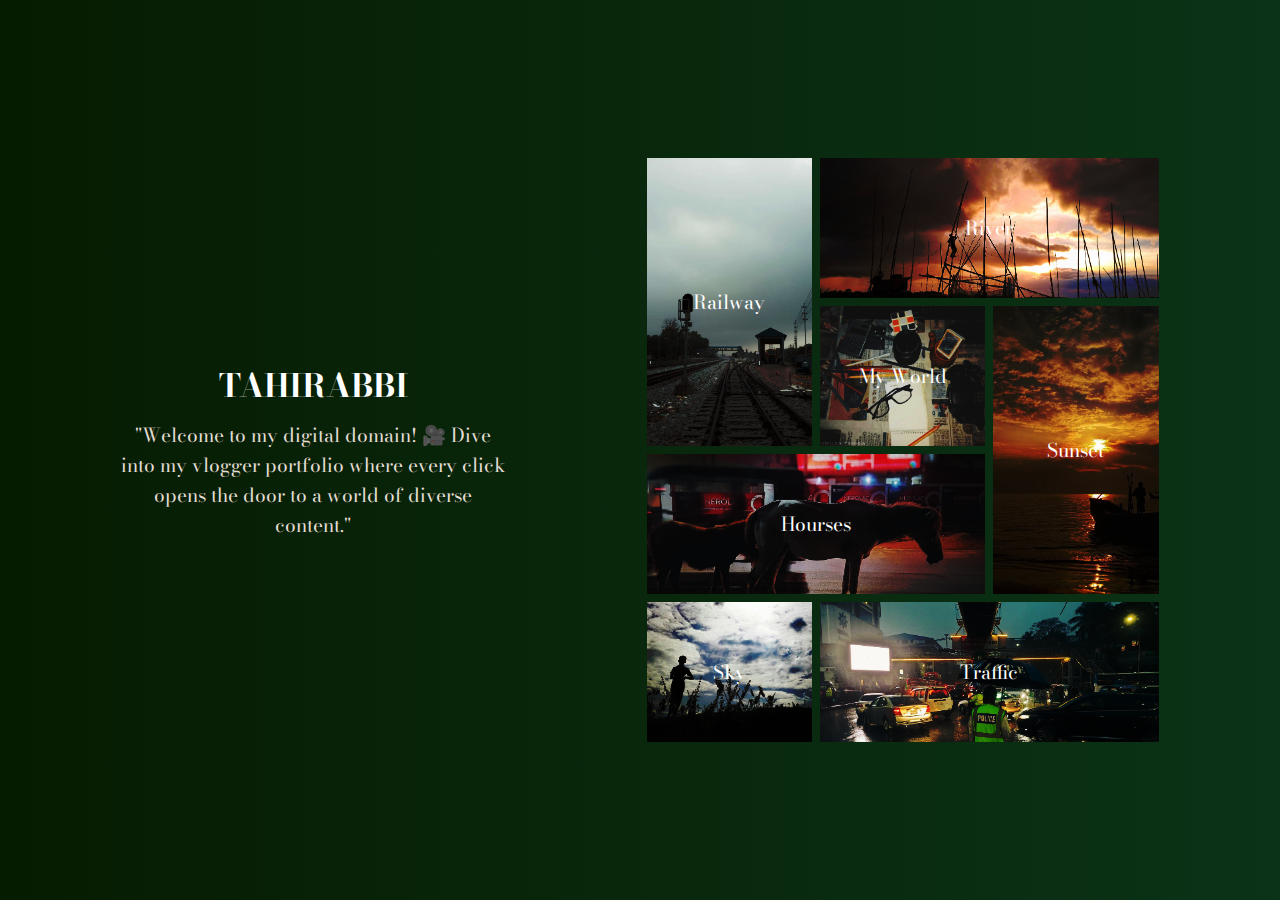
<file: index.html>
<!DOCTYPE html>
<html lang="en">

<head>
    <meta charset="UTF-8">
    <meta name="viewport" content="width=device-width, initial-scale=1.0">
    <title>tahirabbi</title>
    <link rel="stylesheet" href="style.css">
</head>

<body>
    <div class="container">
        <div class="left-text">
            <h2 class="heading">TAHIRABBI</h2>
            <P class="subheading">

                "Welcome to my digital domain! 🎥 Dive into my vlogger portfolio where every click opens the door to a
                world of diverse content."</P>
        </div>
        <div class="right-img">
            <div class="box row-2" style="background-image:url(img5.jpg);">Railway</div>
            <div class="box col-2" style="background-image:url(img3.jpg);">River</div>
            <div class="box" style="background-image:url(img2.jpg);">My World</div>
            <div class="box row-2" style="background-image:url(img8.jpg);">Sunset</div>
            <div class="box col-2" style="background-image:url(img7.jpg);">Hourses</div>
            <div class="box" style="background-image:url(img1.jpg);">Sky</div>
            <div class="box col-2" style="background-image:url(img9.jpg);">Traffic</div>
        </div>
    </div>
</body>

</html>
</file>
<file: style.css>
@import url('https://fonts.googleapis.com/css2?family=Bodoni+Moda:ital,opsz,wght@0,6..96,400..900;1,6..96,400..900&display=swap');

* {
    margin: 0;
    padding: 0;
    box-sizing: border-box;
}

body {
    font-family: "Bodoni Moda", serif;
    font-size: 1.2rem;

}

.container {
    min-height: 100vh;

    display: flex;
    justify-content: space-evenly;
    align-items: center;
    gap: 20px;
background: linear-gradient(to right, #061c01, #0b3317);
}
.left-text{
    flex-basis: 30%;

}
.right-img{
    flex-basis: 40%;
    display: grid;
    gap: 8px;
    grid-template-columns: repeat(3, 1fr);
    grid-auto-rows: 140px;

}
.heading{
    font-size: 2rem;
    color: white;
    text-align: center;
}
.subheading{
    color: rgb(227, 220, 212);
    margin-top: 10px;
    text-align: center;
}

.box{
    background-size: cover;
    background-position: top;
    color: white;
    display: flex;
    justify-content:center;
   align-items: center;
   background-color: #222;
   background-blend-mode:hard-light;
   transition: all 1s ease-in-out;

}
.box:hover{
    background-color: #999;
    background-position: center;
    box-shadow: 0 0 4px white;

}
.row-2{
    grid-row: span 2;
}
.col-2{
    grid-column: span 2;
}
</file>
